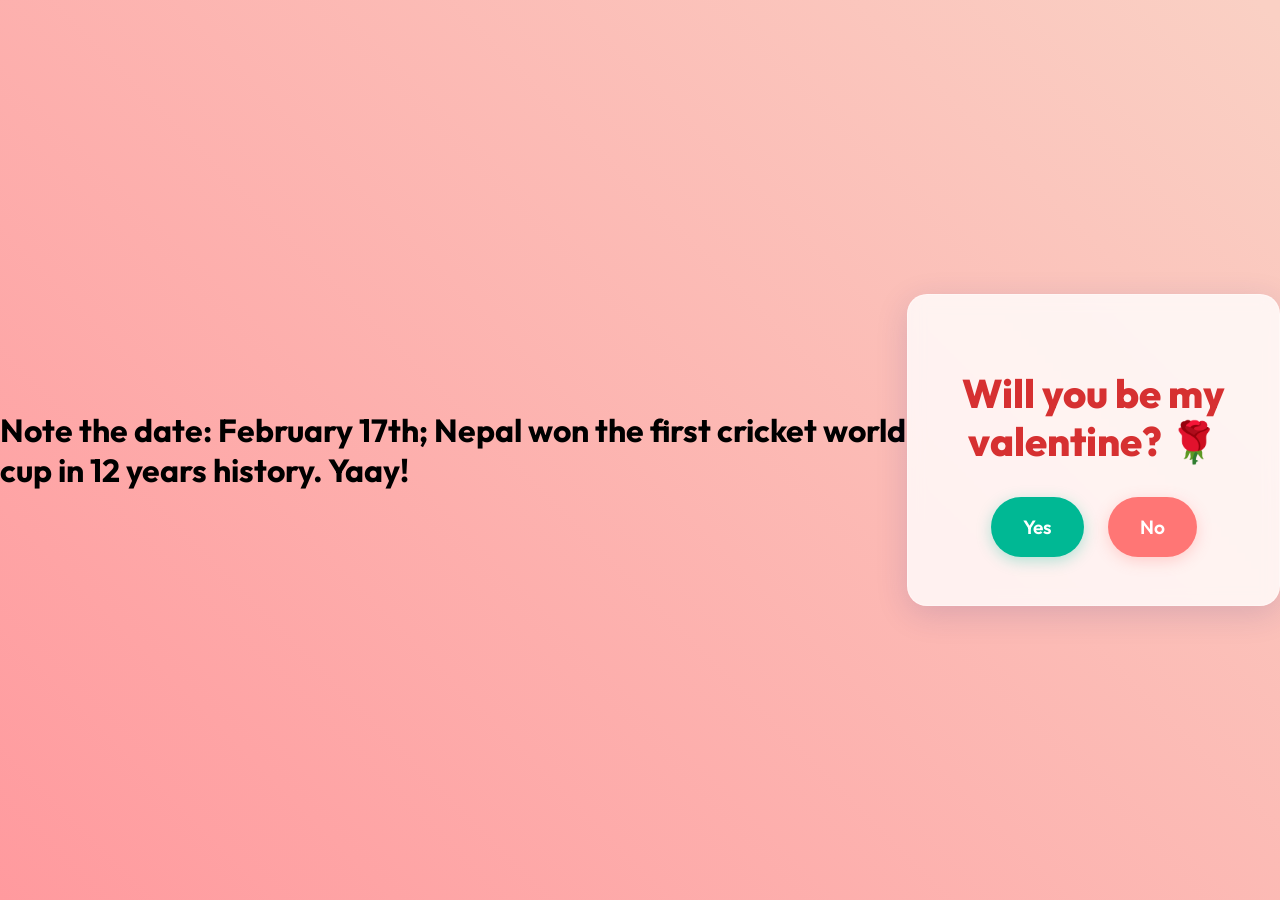
<file: valentine-app/index.html>
<!DOCTYPE html>
<html lang="en">

<head>
    <meta charset="UTF-8">
    <meta name="viewport" content="width=device-width, initial-scale=1.0">
    <title>Be My Valentine?</title>
    <link rel="preconnect" href="https://fonts.googleapis.com">
    <link rel="preconnect" href="https://fonts.gstatic.com" crossorigin>
    <link href="https://fonts.googleapis.com/css2?family=Outfit:wght@400;600;800&display=swap" rel="stylesheet">
    <link rel="stylesheet" href="style.css">
</head>

<body>
    <h1>Note the date: February 17th; Nepal won the first cricket world cup in 12 years history. Yaay!</h1>
    <div class="container">
        <div id="proposal-content">
            <h1 class="title" id="main-question">Will you be my valentine? 🌹</h1>
            <div class="buttons">
                <button id="yes-btn" class="btn btn-yes">Yes</button>
                <button id="no-btn" class="btn btn-no">No</button>
            </div>
        </div>

        <div id="success-content" class="hidden">
            <h1 class="title">Yay! I knew it! ❤️</h1>
            <p class="subtitle" id="success-message">Best Valentine ever!</p>
            <div class="heart-animation">💖</div>
            <button id="reset-btn" class="btn btn-reset">Ask Again?</button>
        </div>
    </div>
    <div id="hearts-container"></div>
    <div id="confetti-container"></div>
    <script src="script.js"></script>
</body>

</html>
</file>
<file: valentine-app/style.css>
:root {
    --primary-color: #ff6b6b;
    --secondary-color: #ff8e8e;
    --bg-gradient: linear-gradient(135deg, #fdfbfb 0%, #ebedee 100%);
    --glass-bg: rgba(255, 255, 255, 0.8);
    --glass-border: rgba(255, 255, 255, 0.3);
    --text-color: #2d3436;
    --shadow: 0 8px 32px 0 rgba(31, 38, 135, 0.15);
}

body {
    margin: 0;
    padding: 0;
    font-family: 'Outfit', sans-serif;
    background: linear-gradient(45deg, #ff9a9e 0%, #fad0c4 99%, #fad0c4 100%);
    height: 100vh;
    display: flex;
    justify-content: center;
    align-items: center;
    overflow: hidden;
}

.container {
    background: var(--glass-bg);
    backdrop-filter: blur(8px);
    -webkit-backdrop-filter: blur(8px);
    border-radius: 20px;
    border: 1px solid var(--glass-border);
    padding: 3rem;
    text-align: center;
    box-shadow: var(--shadow);
    max-width: 90%;
    width: 400px;
    transform: translateY(0);
    transition: transform 0.3s ease;
}

.container:hover {
    transform: translateY(-5px);
}

.title {
    font-size: 2.5rem;
    color: #d63031;
    margin-bottom: 2rem;
    font-weight: 800;
    line-height: 1.2;
}

.subtitle {
    font-size: 1.2rem;
    color: var(--text-color);
    margin-bottom: 1rem;
}

.buttons {
    display: flex;
    justify-content: center;
    gap: 1.5rem;
    position: relative;
    /* Ensure buttons container has height so flow doesn't break when No moves absolute */
    min-height: 60px;
}

.btn {
    padding: 12px 32px;
    font-size: 1.2rem;
    font-weight: 600;
    border: none;
    border-radius: 50px;
    cursor: pointer;
    transition: all 0.3s cubic-bezier(0.175, 0.885, 0.32, 1.275);
    font-family: 'Outfit', sans-serif;
}

.btn-yes {
    background-color: #00b894;
    color: white;
    box-shadow: 0 4px 15px rgba(0, 184, 148, 0.3);
}

.btn-yes:hover {
    transform: scale(1.05);
    background-color: #00a884;
    box-shadow: 0 6px 20px rgba(0, 184, 148, 0.4);
}

.btn-yes:active {
    transform: scale(0.95);
}

.btn-no {
    background-color: #ff7675;
    color: white;
    box-shadow: 0 4px 15px rgba(255, 118, 117, 0.3);
    position: relative;
    /* Default position */
    transition: all 0.2s ease;
    /* Smooth movement initially, but snap might be better for "running away" */
}

/* Success State */
.hidden {
    display: none;
}

.heart-animation {
    font-size: 5rem;
    margin-top: 1rem;
    animation: heartbeat 1.5s infinite;
}

@keyframes heartbeat {
    0% {
        transform: scale(1);
    }

    14% {
        transform: scale(1.3);
    }

    28% {
        transform: scale(1);
    }

    42% {
        transform: scale(1.3);
    }

    70% {
        transform: scale(1);
    }
}

/* Mobile Responsiveness */
@media (max-width: 600px) {
    .title {
        font-size: 2rem;
    }

    .btn {
        padding: 10px 24px;
        font-size: 1rem;
    }
}

/* Floating Hearts */
.heart {
    position: fixed;
    font-size: 1.5rem;
    color: #ff7675;
    animation: floatUp 4s linear forwards;
    pointer-events: none;
    z-index: 10;
}

@keyframes floatUp {
    0% {
        transform: translateY(100vh) scale(0);
        opacity: 0;
    }

    10% {
        opacity: 1;
        transform: translateY(80vh) scale(1);
    }

    100% {
        transform: translateY(-10vh) scale(1.5) rotate(360deg);
        opacity: 0;
    }
}

/* Confetti */
.confetti {
    position: fixed;
    width: 10px;
    height: 10px;
    background-color: #f00;
    animation: confettiFall 3s linear forwards;
    z-index: 100;
}

@keyframes confettiFall {
    0% {
        transform: translateY(-10px) rotate(0deg);
        opacity: 1;
    }

    100% {
        transform: translateY(100vh) rotate(720deg);
        opacity: 0;
    }
}

/* Shake Animation */
.shake {
    animation: shake 0.5s cubic-bezier(.36, .07, .19, .97) both;
}

@keyframes shake {

    10%,
    90% {
        transform: translate3d(-1px, 0, 0);
    }

    20%,
    80% {
        transform: translate3d(2px, 0, 0);
    }

    30%,
    50%,
    70% {
        transform: translate3d(-4px, 0, 0);
    }

    40%,
    60% {
        transform: translate3d(4px, 0, 0);
    }
}

.btn-reset {
    margin-top: 20px;
    background: #6c5ce7;
    color: white;
}
</file>
